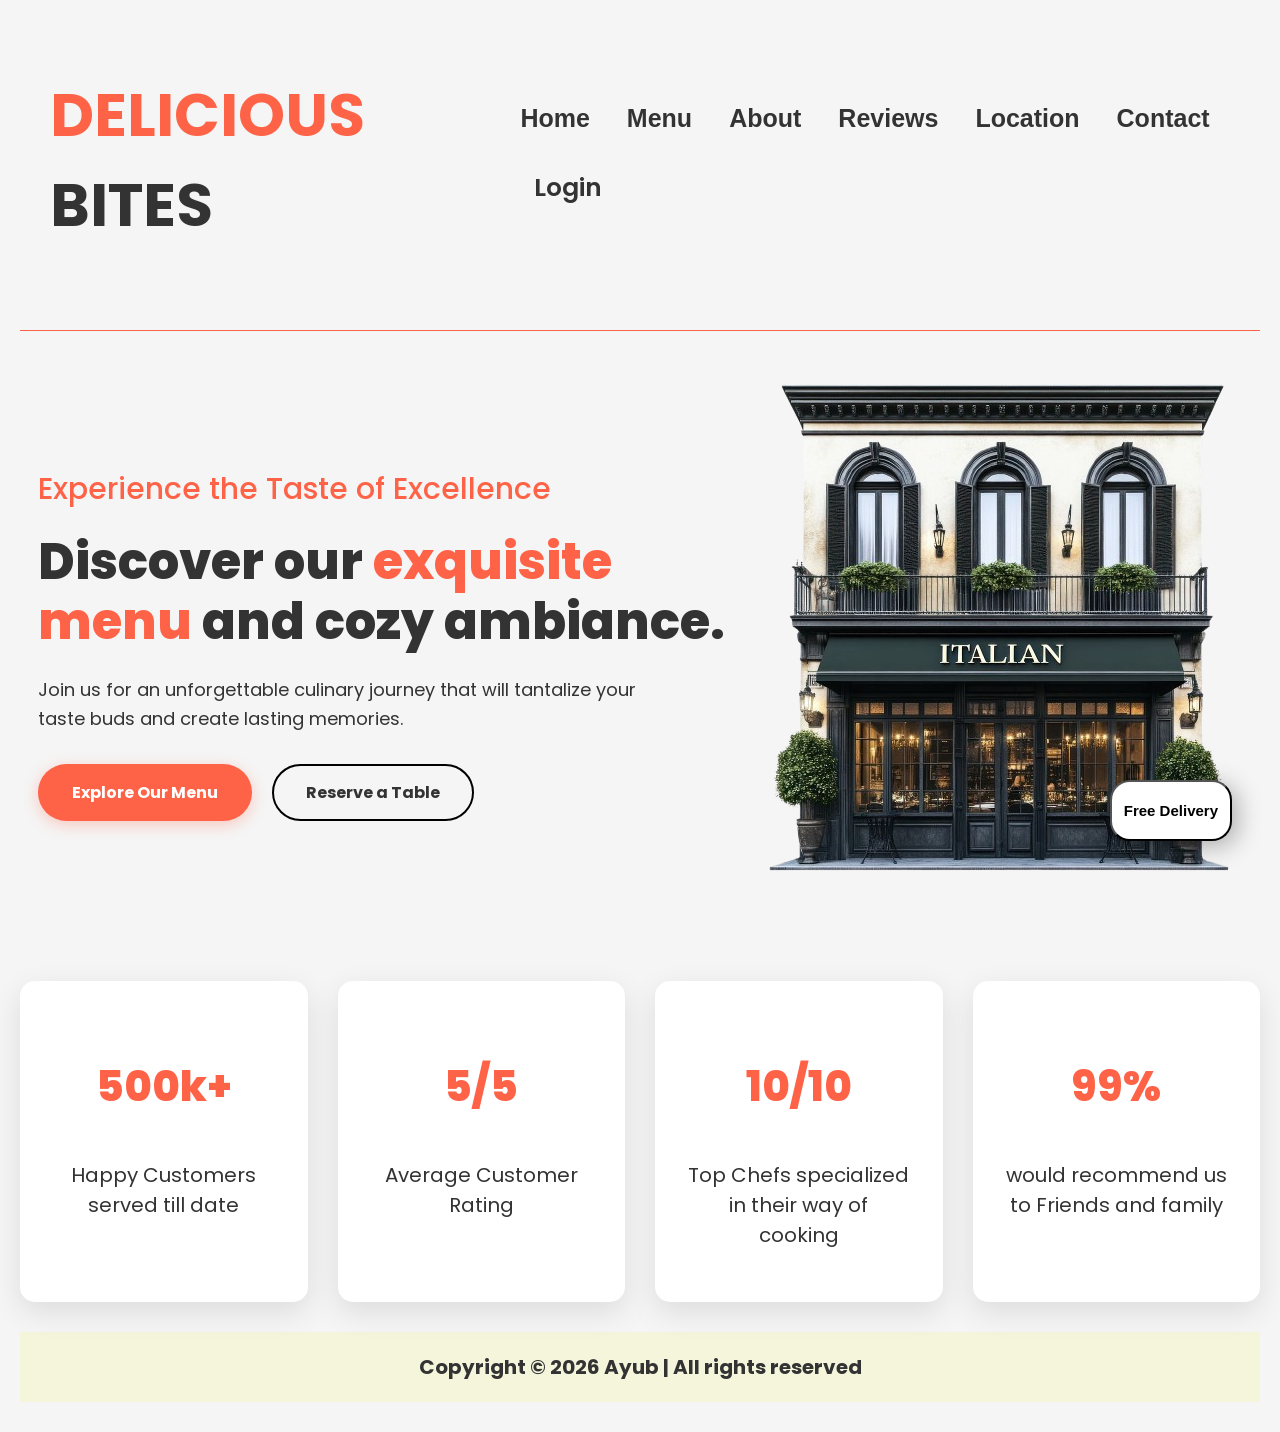
<file: index.html>
<!DOCTYPE html>
<html lang="en">

<head>
    <meta charset="UTF-8">
    <meta name="viewport" content="width=device-width, initial-scale=1.0">
    <title>DELICIOUS BITES</title>
    <link rel="stylesheet" href="style.css">
    <link href="https://fonts.googleapis.com/css2?family=Poppins:wght@300;400;600;800&display=swap" rel="stylesheet">
</head>

<body>
    <header>
        <div class="logo">
            <h1><span>DELICIOUS</span> BITES</h1>
        </div>
        <nav>
            <ul>
                <button onclick="showSection('home')">Home</button>
                <button onclick="showSection('menu')">Menu</button>
                <button onclick="showSection('about')">About</button>
                <button onclick="showSection('reviews')">Reviews</button>
                <button onclick="showSection('location')">Location</button>
                <button onclick="showSection('contact')">Contact</button>
                <a href="login/login.html">Login</a>
            </ul>
            
        </nav>
    </header>

    <hr>

    <section id="home" class="content-section">
        <div class="hero">
            <div class="content">
                <h2>Experience the Taste of Excellence</h2>
                <h1>Discover our <span>exquisite menu </span> and cozy ambiance.</h1>
                <p>Join us for an unforgettable culinary journey that will tantalize your taste buds and create lasting
                    memories.</p>
                <div class="buttons">
                    <a href="#menu" onclick="showSection('menu')" class="btn btn-primary">Explore Our Menu</a>
                    <a href="#contact" onclick="showSection('contact')" class="btn btn-secondary">Reserve a Table</a>
                </div>
            </div>

            <div class="profile">
                <img src="asset/profile.png" alt="" />
                <button onclick="showSection('contact')" class="delivery">Free Delivery</button>
            </div>
        </div>


        <section class="stats">
            <div class="stat-item">
                <h3>500k+</h3>
                <p>Happy Customers served till date</p>
            </div>

            <div class="stat-item">
                <h3>5/5</h3>
                <p>Average Customer Rating</p>
            </div>

            <div class="stat-item">
                <h3>10/10</h3>
                <p>Top Chefs specialized in their way of cooking</p>
            </div>

            <div class="stat-item">
                <h3>99%</h3>
                <p>would recommend us to Friends and family</p>
            </div>
        </section>
    </section>

    <section id="menu" class="content-section">
        <section class="menu">

            <h1>Our Menu</h1>
            <h2>🥗 Starters</h2>
            <div class="menu-grid">
                <div class="card">
                    <img src="images/paneer-tikka.jpg" alt="paneer tikka">
                    <h3>Paneer Tikka</h3>
                    <p>Grilled and spicy cottage cheese</p>
                    <span>₹199</span>
                </div>
                <div class="card">
                    <img src="images/chicken-lollipop.jpg" alt="Chicken Lollipop">
                    <h3>Chicken Lollipop</h3>
                    <p>Crispy and juicy</p>
                    <span>₹249</span>
                </div>

                <div class="card">
                    <img src="images/spring-rolls.jpg" alt="Veg Spring Rolls">
                    <h3>Veg Spring Rolls</h3>
                    <p>Crunchy snack</p>
                    <span>₹149</span>
                </div>
            </div>
            <h2>🍛 Main Course</h2>
            <div class="menu-grid">

                <div class="card">
                    <img src="images/butter-chicken.jpg" alt="Butter Chicken">
                    <h3>Butter Chicken</h3>
                    <p>Creamy rich gravy</p>
                    <span>₹299</span>
                </div>

                <div class="card">
                    <img src="images/paneer-butter-masala.jpg" alt="Paneer Butter Masala">
                    <h3>Paneer Butter Masala</h3>
                    <p>Classic veg dish</p>
                    <span>₹259</span>
                </div>

                <div class="card">
                    <img src="images/dal-makhani.jpg" alt="Dal Makhani">
                    <h3>Dal Makhani</h3>
                    <p>Slow-cooked lentils</p>
                    <span>₹199</span>
                </div>

            </div>

            <h2>🍚 Rice & Biryani</h2>
            <div class="menu-grid">

                <div class="card">
                    <img src="images/chicken-biryani.jpg" alt="Chicken Biryani">
                    <h3>Chicken Biryani</h3>
                    <p>Aromatic & flavorful</p>
                    <span>₹279</span>
                </div>

                <div class="card">
                    <img src="images/veg-biryani.jpg" alt="Veg Biryani">
                    <h3>Veg Biryani</h3>
                    <p>Loaded with veggies</p>
                    <span>₹229</span>
                </div>

                <div class="card">
                    <img src="images/jeera-rice.jpg" alt="Jeera Rice">
                    <h3>Jeera Rice</h3>
                    <p>Perfect with curries</p>
                    <span>₹149</span>
                </div>

            </div>

            <h2>🍕 Fast Food</h2>
            <div class="menu-grid">

                <div class="card">
                    <img src="images/pizza.jpg" alt="Pizza">
                    <h3>Margherita Pizza</h3>
                    <p>Cheesy classic</p>
                    <span>₹199</span>
                </div>

                <div class="card">
                    <img src="images/burger.jpg" alt="Burger">
                    <h3>Cheese Burger</h3>
                    <p>Juicy & filling</p>
                    <span>₹179</span>
                </div>

                <div class="card">
                    <img src="images/fries.jpg" alt="Fries">
                    <h3>French Fries</h3>
                    <p>Crispy & golden</p>
                    <span>₹99</span>
                </div>

            </div>

            <h2>🍰 Desserts</h2>
            <div class="menu-grid">

                <div class="card">
                    <img src="images/gulab-jamun.jpg" alt="Gulab Jamun">
                    <h3>Gulab Jamun</h3>
                    <p>Soft & sweet</p>
                    <span>₹99</span>
                </div>

                <div class="card">
                    <img src="images/brownie.jpg" alt="Brownie">
                    <h3>Chocolate Brownie</h3>
                    <p>Rich chocolate</p>
                    <span>₹149</span>
                </div>

                <div class="card">
                    <img src="images/sundae.jpg" alt="Ice Cream Sundae">
                    <h3>Ice Cream Sundae</h3>
                    <p>Cool & refreshing</p>
                    <span>₹129</span>
                </div>
            </div>
        </section>
    </section>

    <!-- ABOUT -->
    <section id="about" class="content-section">
        <div class="about">
            <h2>About Us</h2>

            <p>
                Welcome to our restaurant, where taste meets quality! We serve freshly prepared dishes made with the
                finest
                ingredients.
                Our goal is to provide a memorable dining experience with delicious food, a warm ambiance, and excellent
                service.
            </p>

            <p>
                At Delicious Bites, we are passionate about creating unforgettable dining experiences. Our culinary team
                crafts each dish with care, using the freshest ingredients to ensure every bite is a delight. Whether
                you're joining us for a romantic dinner, a family gathering, or a casual meal with friends, we strive to
                provide exceptional service and a warm, inviting atmosphere. Come and discover why our customers keep
                coming back for more!
            </p>

            <p>
                Whether you're here for a quick bite or a family dinner, we ensure every meal is special. Come and enjoy
                a
                perfect blend
                of flavor, comfort, and hospitality.
            </p>
        </div>
    </section>

    <!-- REVIEWS -->
    <section id="reviews" class="content-section">
        <div class="menu-grid">
            <div class="card">
                <h3>Review 1</h3>
                <p class="name">Rahul S.</p>
                <p class="rating">⭐⭐⭐⭐⭐</p>
                <p class="date">March 2026</p>
                <p class="review">“The food was absolutely delicious! Everything was fresh and served hot. Loved the
                    overall experience.”</p>
            </div>

            <div class="card">
                <h3>Review 2</h3>
                <p class="name">Priya K.</p>
                <p class="rating">⭐⭐⭐⭐</p>
                <p class="date">February 2026</p>
                <p class="review">“Great ambiance and good service. The place was a bit crowded but the food made up
                    for it.”</p>
            </div>

            <div class="card">
                <h3>Review 3</h3>
                <p class="name">Aman Verma</p>
                <p class="rating">⭐⭐⭐⭐⭐</p>
                <p class="date">March 2026</p>
                <p class="review">“One of the best restaurants I’ve visited! The taste, presentation, and service
                    were all perfect. Highly recommended!”</p>
            </div>

            <div class="card">
                <h3>Review 4</h3>
                <p class="name">Neha Sharma</p>
                <p class="rating">⭐⭐⭐⭐⭐</p>
                <p class="date">January 2026</p>
                <p class="review">“Loved the vibe of this place. Perfect for dinner with friends. Food was amazing
                    and staff was very polite.”</p>
            </div>

            <div class="card">
                <h3>Review 5</h3>
                <p class="name">Rohit Gupta</p>
                <p class="rating">⭐⭐⭐⭐</p>
                <p class="date">March 2026</p>
                <p class="review">“Nice place with tasty food. Service was quick and the staff was friendly. Will
                    visit again!”</p>
            </div>

            <div class="card">
                <h3>Review 6</h3>
                <p class="name">Sneha Patel</p>
                <p class="rating">⭐⭐⭐⭐⭐</p>
                <p class="date">February 2026</p>
                <p class="review">“Amazing experience! From starters to desserts, everything was just perfect.”</p>
            </div>

            <div class="card">
                <h3>Review 7</h3>
                <p class="name">Arjun Mehta</p>
                <p class="rating">⭐⭐⭐⭐</p>
                <p class="date">March 2026</p>
                <p class="review">“Good food and decent pricing. The waiting time was a bit long, but overall worth
                    it.”</p>
            </div>

            <div class="card">
                <h3>Review 8</h3>
                <p class="name">Pooja Singh</p>
                <p class="rating">⭐⭐⭐⭐⭐</p>
                <p class="date">March 2026</p>
                <p class="review">“Absolutely loved the food ❤️ The flavors were rich and authentic. Highly
                    recommended!”</p>
            </div>

            <div class="card">
                <h3>Review 9</h3>
                <p class="name">Karan Malhotra</p>
                <p class="rating">⭐⭐⭐⭐</p>
                <p class="date">February 2026</p>
                <p class="review">“Nice ambiance and comfortable seating. Great place to hang out with friends.”</p>
            </div>

            <div class="card">
                <h3>Review 10</h3>
                <p class="name">Anjali Verma</p>
                <p class="rating">⭐⭐⭐⭐⭐</p>
                <p class="date">March 2026</p>
                <p class="review">“Everything was perfect! Clean environment, tasty food, and excellent service.”
                </p>
            </div>

        </div>

    </section>
    <section id="location" class="content-section">
        <div class="location">
            <h2>Our Location</h2>
            <p>
                📍 GT Road, Asansol, West Bengal, India
            </p>
            <p>
                🕒 Open: 10:00 AM - 11:00 PM (All Days)
            </p>
            <p>
                📞 Contact: +91 98765 43210
            </p>
        </div>
    </section>

    <!-- CONTACT -->
    <section id="contact" class="content-section">
        <div class="contact">
            <h2>Contact</h2>
            <div class="infobox">
                <input type="text" placeholder="Your Name"><br><br>
                <input type="email" placeholder="Your Email"><br><br>
                <button onclick="showMessage()">Send</button>
                <p id="msg"></p>
            </div>
            <p>📞 Contact: +91 98765 43210</p>

            <p>💌 Email: example@email.com</p>
        </div>
    </section>

    <footer onclick="showSection('home')" class="footer">Copyright © 2026 Ayub | All rights reserved</footer>
    <script src="script.js"></script>
</body>

</html>
</file>
<file: style.css>
:root {
    --primary-color: rgb(255, 99, 71);
    --secondary-color: rgb(76, 175, 80);
    --background-color: rgb(245, 245, 245);
    --text-color: rgb(51, 51, 51);
}

html {
    scroll-behavior: smooth;
}

body {
    font-family: poppins, sans-serif;
    padding: 20px;
    color: var(--text-color);
    background-color: var(--background-color);
    margin: 10px auto;
    overflow-x: hidden;
}

header {
    display: flex;
    justify-content: space-between;
    align-items: center;
    margin-right: 30px;
}

.logo {
    font-size: 30px;
    margin: 0;
    font-weight: 800;
    margin-left: 30px;
}

.logo::after {
    content: '';
    color: var(--primary-color);
}

.logo span {
    color: var(--primary-color);
}

nav ul {
    display: flex;
    list-style-type: none;
    margin: 0;
    gap: 25px;
    flex-wrap: wrap;
}

nav button {
    background: none;
    border: none;
    font-size: 25px;
    cursor: pointer;
    color: var(--text-color);
    transition: color 0.3s ease;
    font-weight: 600;
}

nav button:hover {
    color: var(--primary-color);
    transform: translateY(0.9px);
}

hr {
    border: none;
    border-top: 1px solid var(--primary-color);
    margin: 40px 0;
}

.hero {
    display: flex;
    align-items: center;
    justify-content: space-evenly;
    flex-wrap: wrap;
}

.hero h2 {
    font-size: 30px;
    font-weight: 500;
    margin-bottom: 20px;
    color: var(--primary-color);
    display: flex;
    align-items: center;
    gap: 8px;
}

.hero h1 {
    font-size: 50px;
    margin-top: 0;
    margin-bottom: 24px;
    font-weight: 800;
    line-height: 1.2;
    max-width: 700px;
}

.hero span {
    color: var(--primary-color);
}

.hero p {
    font-size: 18px;
    margin-bottom: 30px;
    line-height: 1.6;
    color: var(--text-color);
    max-width: 600px;
}

.buttons {
    display: flex;
    gap: 20px;
}

.btn {
    display: inline-flex;
    align-items: center;
    justify-content: center;
    padding: 14px 32px;
    border-radius: 50px;
    font-weight: 600;
    text-decoration: none;
    transition: all 0.3s ease;
    font-size: 16px;
    cursor: pointer;
    border: 2px solid transparent;
}

.btn-primary {
    background-color: var(--primary-color);
    color: rgb(255, 255, 255);
    box-shadow: 0 4px 15px rgba(255, 99, 71, 0.3);
    font-weight: bold;
}

.btn-primary:hover {
    background-color: var(--secondary-color);
    transform: translateY(-2px);
    color: var(--text-color);
    box-shadow: 0 6px 20px rgba(14, 4, 4, 0.5);
}

.btn-secondary {
    background-color: transparent;
    color: var(--text-color);
    border-color: black;
    font-weight: bold;
}

.btn-secondary:hover {
    background-color: var(--secondary-color);
    color: rgb(255, 255, 255);
    transform: translateY(-3px);
}

.profile {
    position: relative;

}

.profile img {
    max-width: auto;
    height: auto;
}

.delivery {
    position: absolute;
    background-color: white;
    padding: 20px 12px;
    border-radius: 20px;
    font-size: 15px;
    font-weight: 600;
    box-shadow: 5px 5px 25px rgba(0, 0, 0, 0.3);
    bottom: 50px;
    right: 10px;
}

.delivery:hover {
    color: var(--primary-color);
    transform: translateY(-3px);
    cursor: pointer;
}

.stats {
    display: grid;
    grid-template-columns: repeat(auto-fit, minmax(220px, 1fr));
    gap: 30px;
    margin-top: 90px;
}

.stat-item {
    background-color: rgb(255, 255, 255);
    border-radius: 15px;
    padding: 30px;
    text-align: center;
    box-shadow: 0 10px 30px rgba(0, 0, 0, 0.1);
    transition: transform 0.3s ease, box-shadow 0.3s ease;
    border: 2px solid white;
}

.stat-item:hover {
    transform: translateY(-10px);
    box-shadow: 0 15px 40px rgba(0, 0, 0, 0.2);
}

.stat-item h3 {
    font-size: 42px;
    font-weight: 800;
    color: var(--primary-color);
}

.stat-item p {
    font-size: 20px;
    color: var(--text-color);
}

.content-section {
    display: none;
}

.menu {
    padding: auto;
    text-align: center;
}

.menu h1 {
    margin-bottom: 30px;
    font-size: 36px;
}

.menu h2 {
    color: var(--primary-color);
    font-size: 25px;
}

.menu-grid {
    display: grid;
    grid-template-columns: repeat(auto-fit, minmax(250px, 1fr));
    gap: 30px;
    margin-bottom: 80px;
}

.card {
    background-color: rgb(241, 191, 191);
    border-radius: 10px;
    padding: 15px;
    transition: 0.5s;
    text-align: center;
}

.card:hover {
    transform: translateY(-5px);
    box-shadow: 0 10px 20px rgba(4, 4, 96, 0.2);
    cursor: pointer;
}

.card h3 {
    margin-bottom: 10px;
}

.card p {
    font-size: large;
}

.card span {
    font-weight: bold;
}

.card img {
    width: 100%;
    height: 400px;
    object-fit: cover;
    border-radius: 10px;
    margin-bottom: 5px;
}

.footer {
    background-color: beige;
    display: flex;
    justify-content: center;
    padding: 20px;
    font-size: 20px;
    font-weight: bold;
    color: var(--text-color);
    cursor: pointer;
    margin-top: 30px;
}

.name {
    font-weight: bold;
    font-style: italic;
}

.date {
    font-size: 12px;
    color: black;
}

.location,
.about,
.contact {
    text-align: center;
}

/* Navbar link styling with theme variables */
nav a {
    text-decoration: none;
    color: var(--text-color);          /* light text on button */
    padding: 10px 20px;
    border-radius: 5px;
    font-weight: 600;
    font-size: 25px;
    transition: background-color 0.3s ease, transform 0.2s ease;
    display: inline-block;                   /* ensures padding applies nicely */
}

/* Hover effect */
nav a:hover {
    color: var(--primary-color);                 /* dark text for contrast */
    transform: translateY(-2px);              /* subtle lift on hover */
}

/* Active/visited link */
nav a:active {
    opacity: 0.8;                             /* pressed effect */
    transform: translateY(1px);               /* slight push down */
}
</file>
